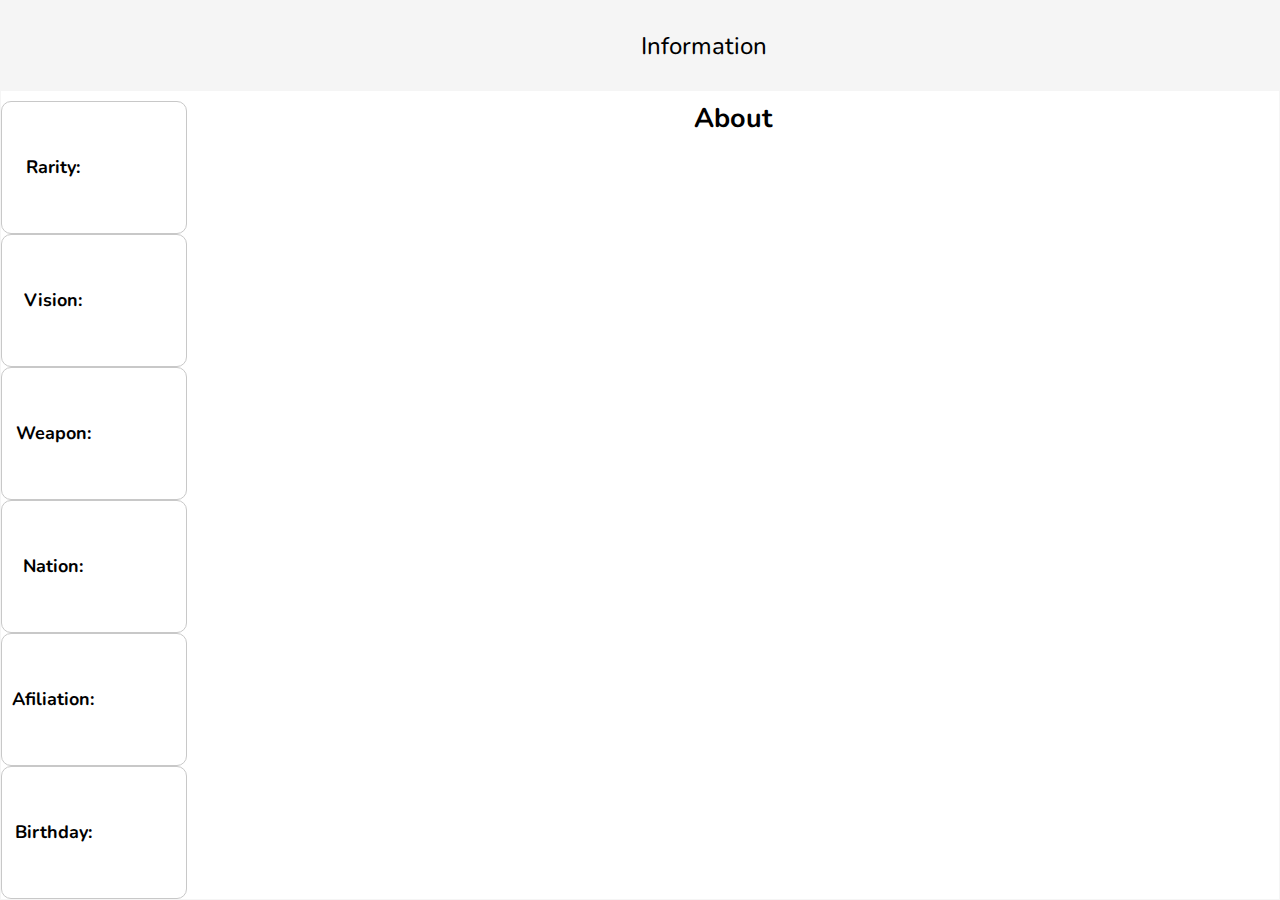
<file: app/charPage/index.html>
<!DOCTYPE html>
<html lang="en">
    <head>
        <meta charset="UTF-8">
        <meta http-equiv="X-UA-Compatible" content="IE=edge">
        <meta name="viewport" content="width=device-width, initial-scale=1.0">
        <title>Genshin Impact</title>
        <link rel="stylesheet" href="style.css">
        <link rel='stylesheet' href='https://cdn-uicons.flaticon.com/uicons-regular-rounded/css/uicons-regular-rounded.css'>
        <link rel='stylesheet' href='https://cdn-uicons.flaticon.com/uicons-bold-rounded/css/uicons-bold-rounded.css'>
        <link rel='stylesheet' href='https://cdn-uicons.flaticon.com/uicons-solid-rounded/css/uicons-solid-rounded.css'>
        <link href="https://fonts.googleapis.com/css2?family=Nunito&display=swap" rel="stylesheet">
    </head>
    <body>
        <div id="centralPage">
            <header>
                <button id="returntoMain"> <i class="fi fi-rr-arrow-small-left"></i> </button>
                <label id="nameTitle">Information</label>
            </header>
            <main>
                <div class="profileContainer">
                    <img id="charImg">
                    <ul id="charProfile">
                        <li class="profileItem">
                            <label for="charRarity">Rarity: </label>
                            <div id="charRarity"></div>
                        </li>
                        <li class="profileItem">
                            <label for="charVision">Vision: </label>
                            <p id="charVision"></p>
                        </li>
                        <li class="profileItem">
                            <label for="charWeapon">Weapon: </label>
                            <p id="charWeapon"></p>
                        </li>
                        <li class="profileItem">
                            <label for="charNation">Nation: </label>
                            <p id="charNation"></p>
                        </li>
                        <li class="profileItem">
                            <label for="charAffiliation">Afiliation: </label>
                            <p id="charAffiliation"></p>
                        </li>
                        <li class="profileItem">
                            <label for="charBirthday">Birthday: </label>
                            <p id="charBirthday"></p>
                        </li>  
                    </ul>
                </div>
                <div class="descriptionContainer">
                    <label>About</label>
                    <div>
                        <label></label>
                        <p id="charDescription"></p>
                    </div>
                </div>
            </main>
        </div>
        <script src="script.js"></script>
    </body>
</html>
</file>
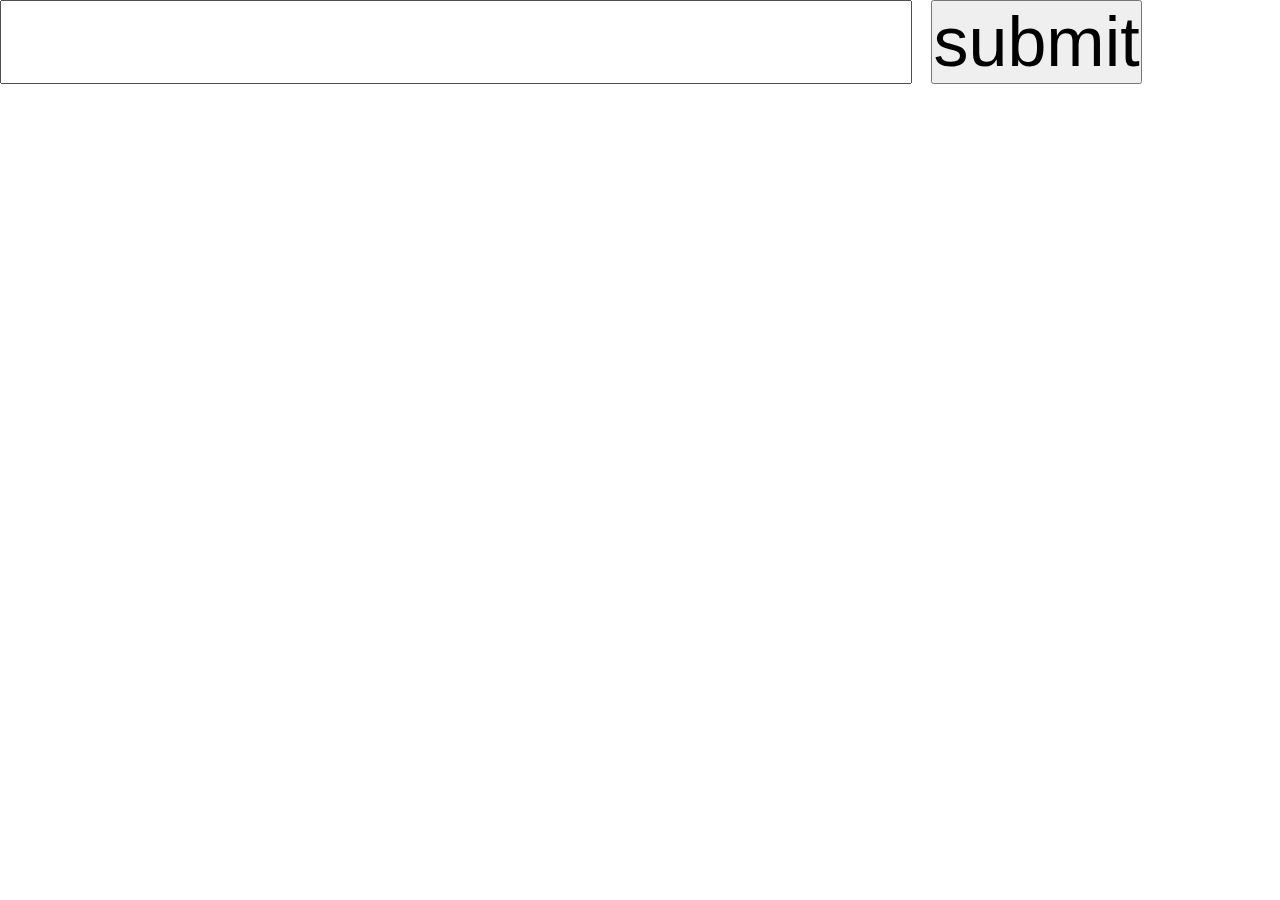
<file: app/home/index.html>
<!DOCTYPE html>
<html lang="en">
<head>
    <meta charset="UTF-8">
    <meta http-equiv="X-UA-Compatible" content="IE=edge">
    <meta name="viewport" content="width=device-width, initial-scale=1.0">
    <title>Genshin Impact</title>
    <link rel="stylesheet" href="style.css">
</head>
<body>
    <input id="texto" type="text">
    <input id="botao" type="submit" value="submit">
    <img id="imagem">
    <script src="script.js"></script>
</body>
</html>
</file>
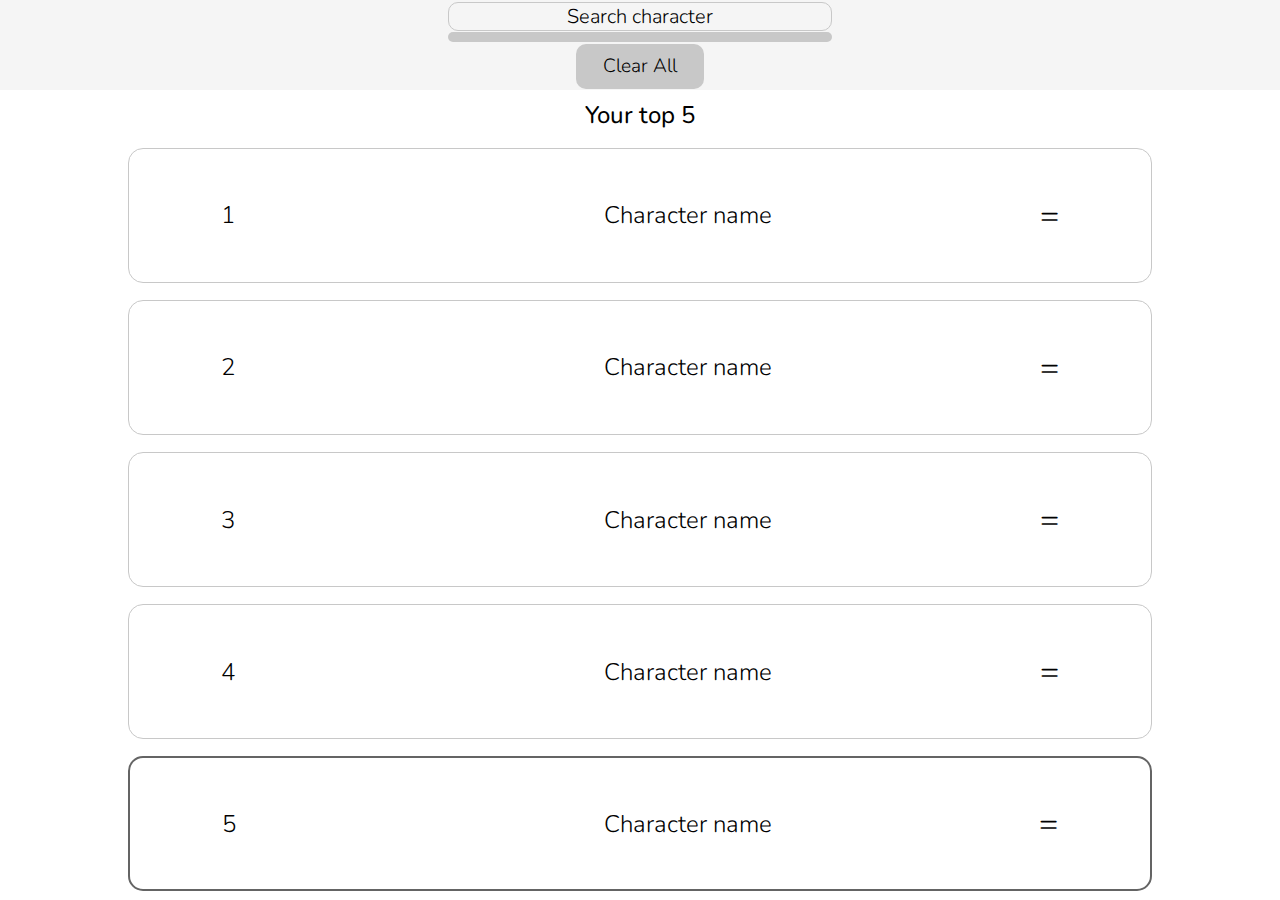
<file: app/main/index.html>
<!DOCTYPE html>
<html lang="en">
    <head>
        <meta charset="UTF-8">
        <meta http-equiv="X-UA-Compatible" content="IE=edge">
        <meta name="viewport" content="width=device-width, initial-scale=1.0">
        <title>Genshin Impact</title>
        <link rel="stylesheet" href="style.css">
        <link rel='stylesheet' href='https://cdn-uicons.flaticon.com/uicons-bold-rounded/css/uicons-bold-rounded.css'>
        <link rel='stylesheet' href='https://cdn-uicons.flaticon.com/uicons-regular-rounded/css/uicons-regular-rounded.css'>
        <link href="https://fonts.googleapis.com/css2?family=Nunito&display=swap" rel="stylesheet">
    </head>
    
    <body>
        <header id="searchDiv">
            <input id="searchCharField" value='Search character' type="text" onfocus="this.value=''">
            <button id="submitButton" type="submit"><i class="fi fi-rr-search"></i></button>
            <button id="clearAllButton" onclick="clearAllCharacters()">Clear All</button>
        </header>
        <main>
            <ol id="charactersContainer">
                <span>Your top 5</span>
                <li class="containerItem">
                    <span>1</span>
                    <i class="fi fi-rr-user"></i>    
                    <span class="charName">Character name</span>
                    <button draggable="true">=</button>
                </li>
                <li class="containerItem">
                    <span>2</span>
                    <i class="fi fi-rr-user"></i>
                    <span class="charName">Character name</span>
                    <button draggable="true">=</button>
                </li>
                <li class="containerItem">
                    <span>3</span>
                    <i class="fi fi-rr-user"></i>
                    <span class="charName">Character name</span>
                    <button draggable="true">=</button>
                </li>
                <li class="containerItem">
                    <span>4</span>
                    <i class="fi fi-rr-user"></i>
                    <span class="charName">Character name</span>
                    <button draggable="true">=</button>
                </li>
                <li class="containerItem">
                    <span>5</span>
                    <i class="fi fi-rr-user"></i>
                    <span class="charName">Character name</span>
                    <button draggable="true">=</button>
                </li>
            </ol>
        </main>
        <script src="script.js"></script>
    </body>
</html>
</file>
<file: app/charPage/style.css>
* {
    font-family: 'Nunito', sans-serif;
    margin: 0;
    padding: 0;
    box-sizing: border-box;
}

html, body {
    width: 100%;
    height: 100%;
}

body {
    background-color: rgb(200, 200, 200);
}

#centralPage {
    min-width: 300px;
    max-width: 1280px;
    margin: auto;
    height: 100%;
    border: 1px solid rgb(245, 245, 245);
}

header {
    display: flex;
    align-items: center;
    height: 10%;
    background-color: rgb(245, 245, 245);
}

header > button {
    font-size: 2.5em;
    border: 0;
    background-color: transparent;
    width: 10%;
    height: 100%;
}

header > label {
    margin-left: auto;
    margin-right: auto;
    font-size: 1.5em;
    font-weight: 450;
}

main {
    height: 90%;
    overflow: auto;
    display: flex;
    flex-wrap: wrap;
    background-color: white;
}

.profileContainer {
    display: flex;
    flex-wrap: wrap;
    justify-content: space-around;
}

#charImg {
    margin-top: 10px;
    max-width: 70%;
    height: auto;
}

#charProfile {
    margin-top: 10px;
    display: grid;
    grid-template-columns: 1fr;
    grid-template-rows: repeat(6, 1fr);
    text-align: center;
    align-items: center;
}

.profileItem {
    font-size: 2vh;
    padding: 10px;
    min-width: 30%;
    width: 100%;
    height: 100%;
    align-items: center;
    display: grid;
    grid-template-columns: 1fr 1fr;
    border: 1px solid rgb(200, 200, 200);
    border-radius: 10px;
}

.profileItem > label {
    font-weight: bold;
}

#charRarity {
    display: grid;
    grid-template-columns: repeat(5, 1fr);
}

.descriptionContainer {
    margin: auto;
    margin-top: 1vh;
    text-align: center;
    font-size: 2vh;
}

.descriptionContainer > label:nth-child(1) {
    margin-bottom: 1vh;
    font-size: 3vh;
    font-weight: bold;
}

.descriptionContainer > div {
    display: flex;
}
.descriptionContainer > div > label {
    padding-left: 5px;
    font-weight: bold;
}

.descriptionContainer > p {
    font-size: 2vh;
}
</file>
<file: app/home/style.css>
* {
    font-family: -apple-system, BlinkMacSystemFont, 'Segoe UI', Roboto, Oxygen, Ubuntu, Cantarell, 'Open Sans', 'Helvetica Neue', sans-serif;
    margin: 0;
    padding: 0;
    box-sizing: border-box;
    font-size: 70px;
}

html, body {
    width: 100%;
    height: 100%;
}
</file>
<file: app/main/style.css>
* {
    font-family: 'Nunito', sans-serif;
    margin: 0;
    padding: 0;
    box-sizing: border-box;
    font-weight: 300;
}

html,
body {
    width: 100%;
    height: 100%;
}

button {
    border: 0;
}

header {
    width: 100%;
    height: 10%;
    display: flex;
    flex-direction: column;
    justify-content: space-evenly;
    flex-wrap: wrap;
    align-items: center;
    background-color: rgb(245, 245, 245);
}

#searchCharField {
    width: 30%;
    border-radius: 10px;
    border: 1px solid rgb(200, 200, 200);
    text-align: center;
    background-color: transparent;
    font-size: 1.25em;
}

#submitButton {
    width: 30%;
    border-radius: 10px;
    background-color: rgb(200, 200, 200);
    padding: 5px;
    cursor: pointer;
    line-height: 35px;
}

#submitButton > i {
    font-size: 1.5em;
}

#clearAllButton {
    width: 10vw;
    height: 5vh;
    font-size: larger;
    border-radius: 10px;
    background-color: rgb(200, 200, 200);
    padding: 4px;
}

main {
    height: 90%;
}

#charactersContainer {
    width: 100%;
    height: 100%;
    padding-left: 10vw;
    padding-right: 10vw;
    display: flex;
    flex-direction: column;
    justify-content: space-around;
}

#charactersContainer > span {
    text-align: center;
    font-size: 1.5em;
    font-weight: 450;
}

.containerItem {
    border: 1px solid rgb(200, 200, 200);
    border-radius: 15px;
    list-style: none;
    height: 15vh;
    display: flex;
    justify-content: space-around;
    align-items: center;
}
.containerItem > span {
    font-size: 1.5em;
    text-align: center;
}

.containerItem > span:nth-child(3) {
    cursor: pointer;
}

.containerItem > i {
    font-size: 3em;
}

.containerItem > img {
    width: auto;
    height: 100%;
}

.containerItem > button {
    text-align: end;
    width: 10%;
    height: 100%;
    font-size: 2em;
    background-color: transparent;
    cursor: move;
}
</file>
